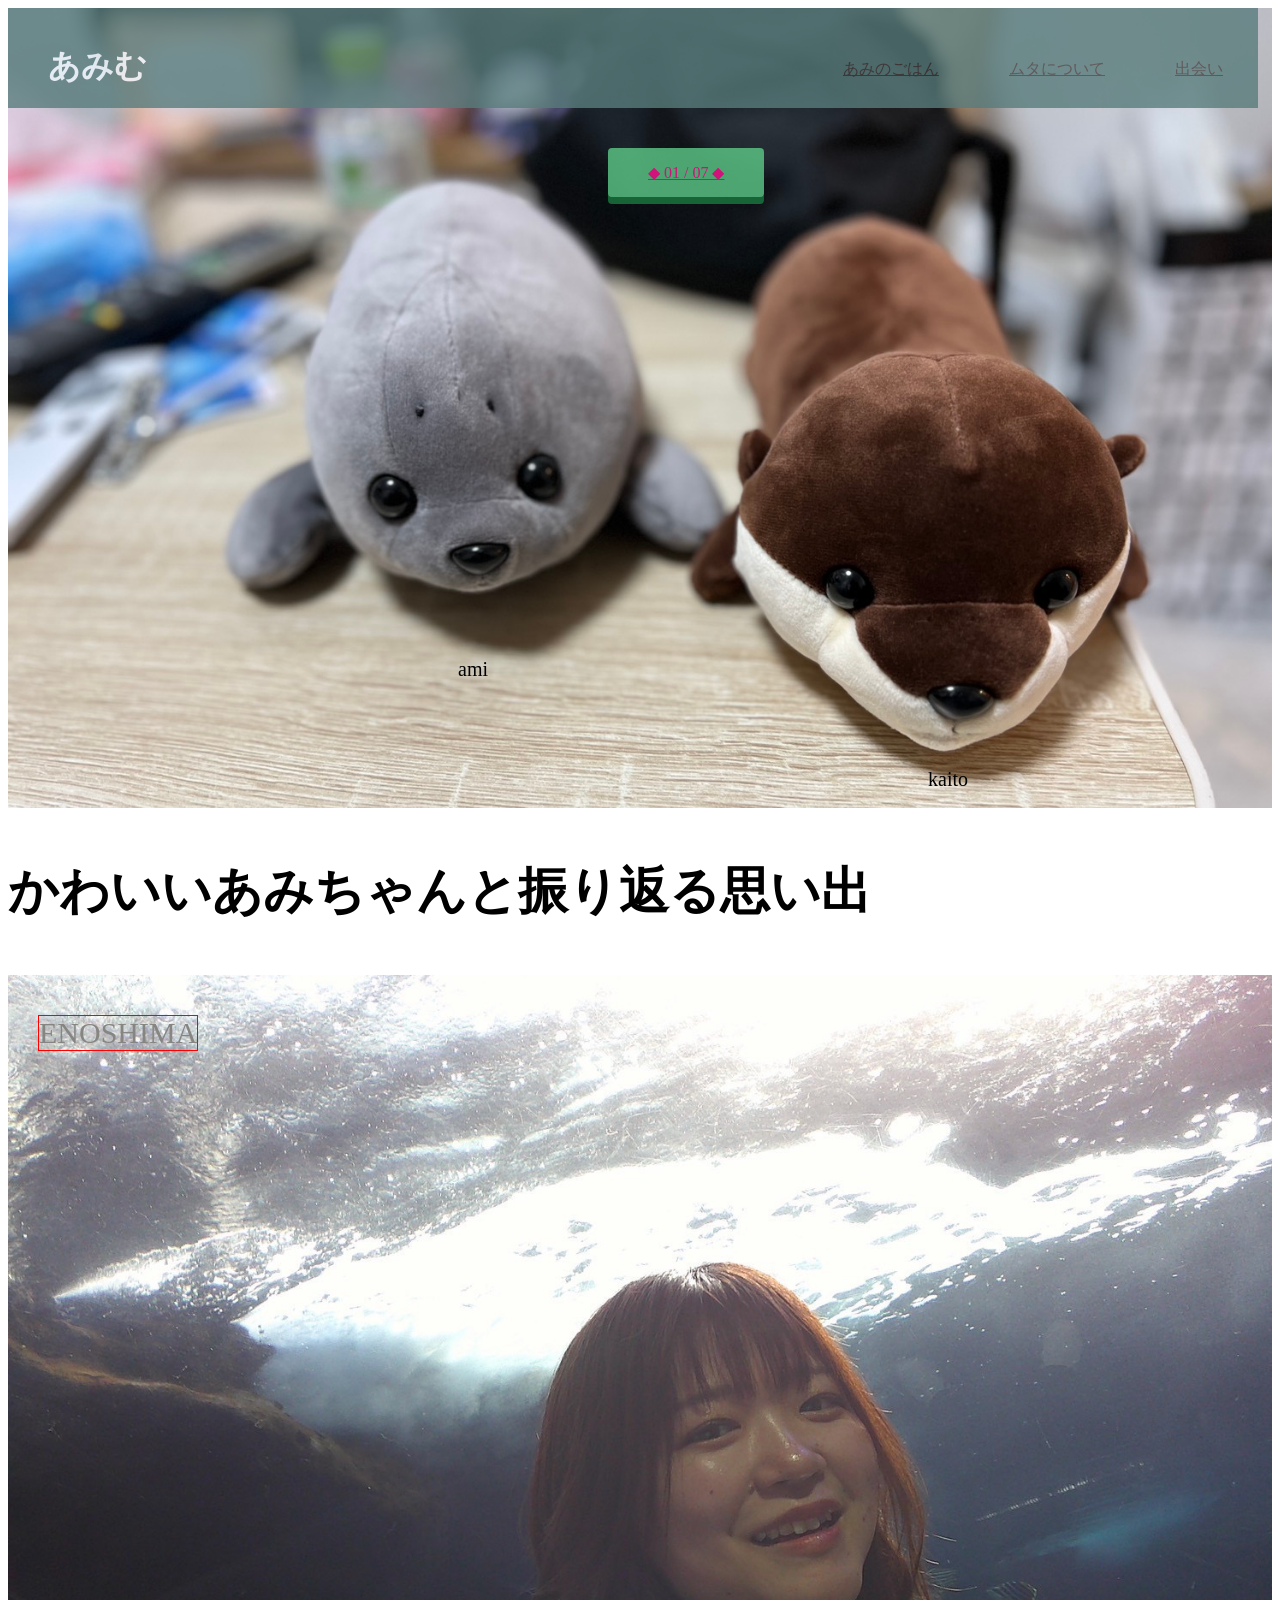
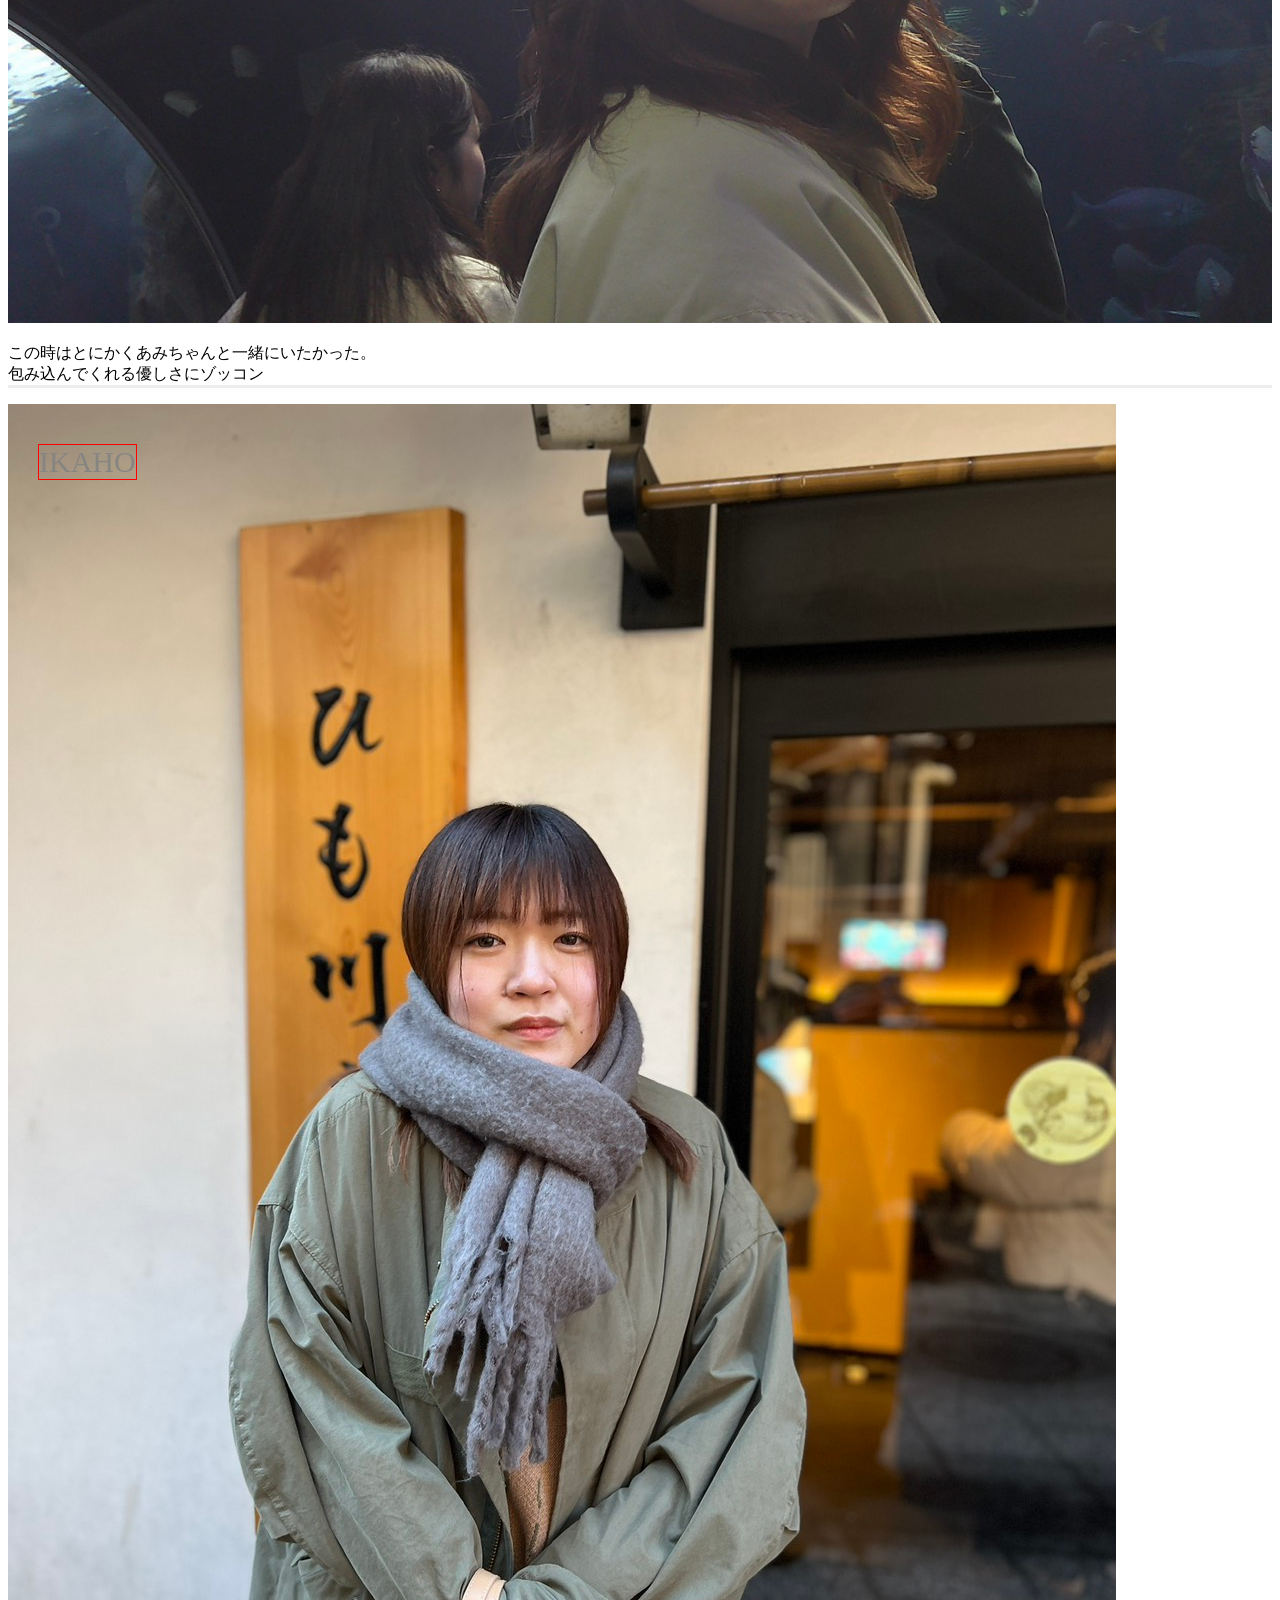
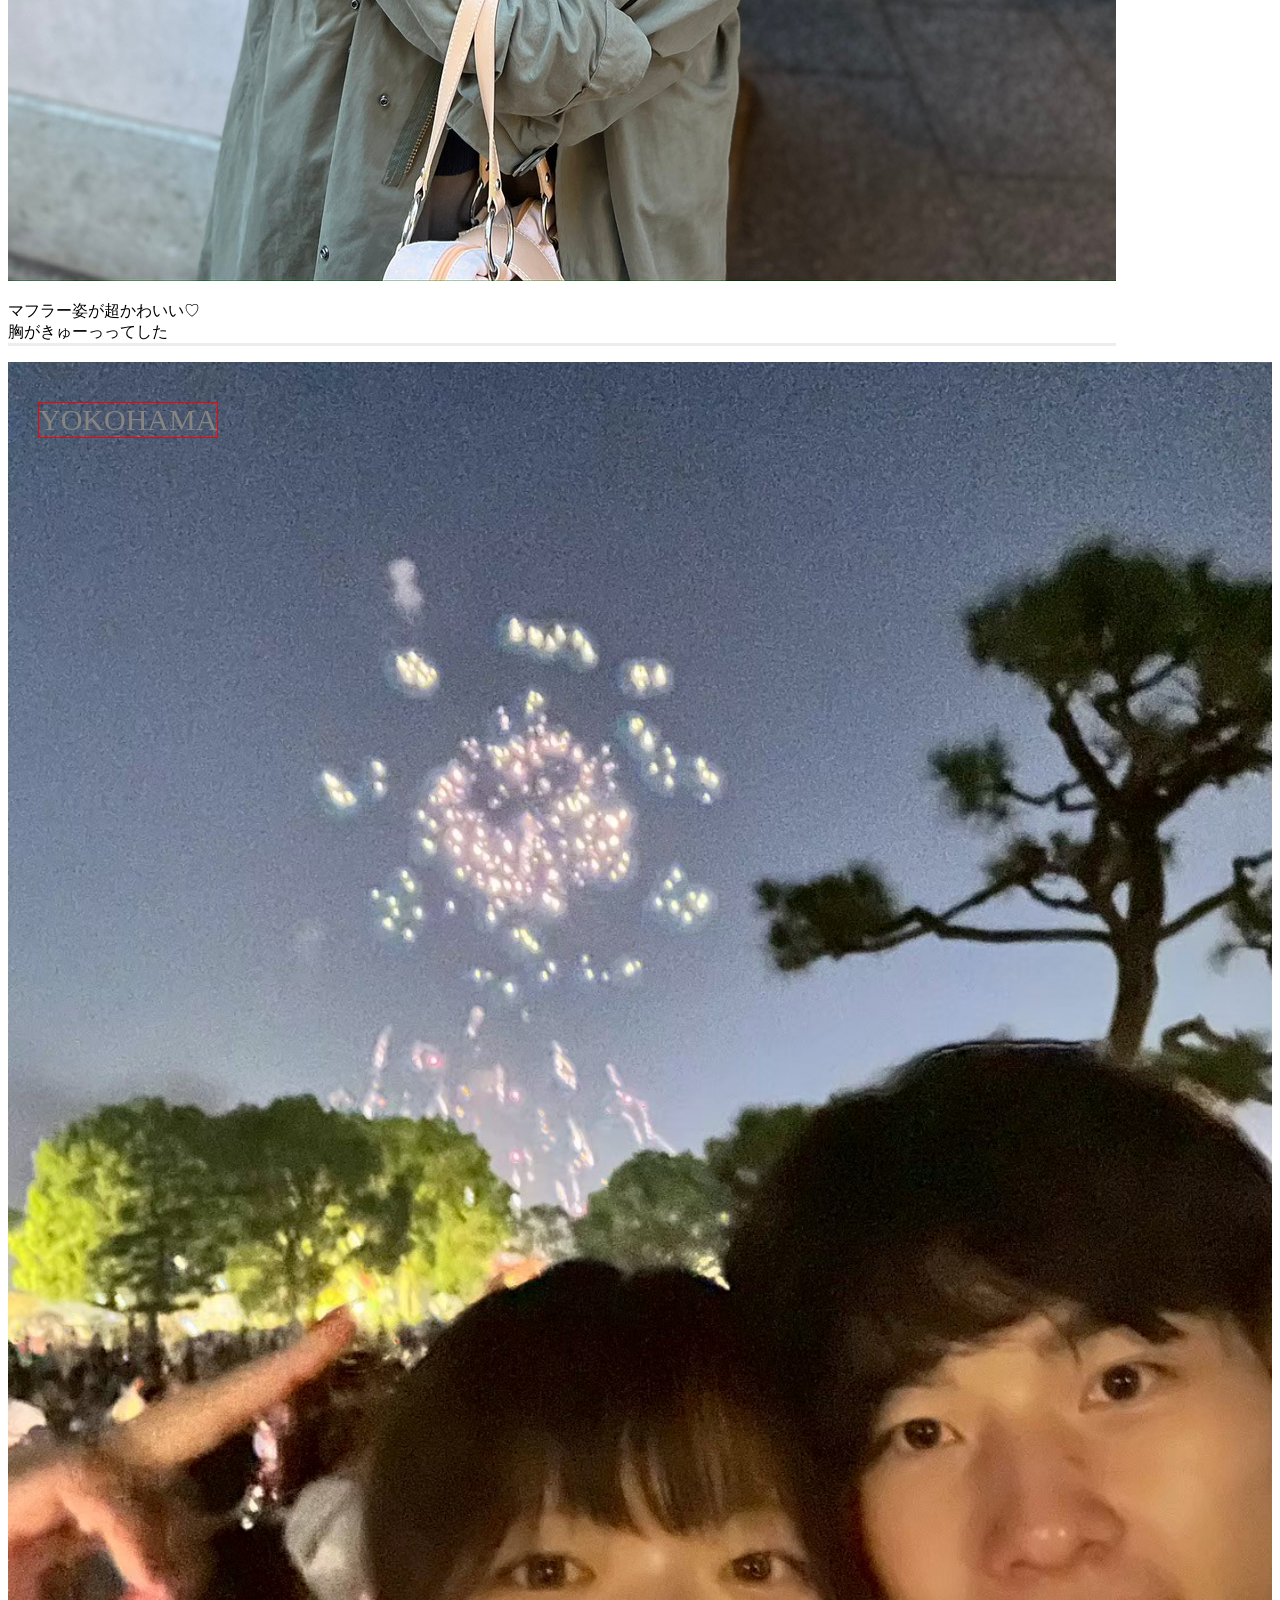
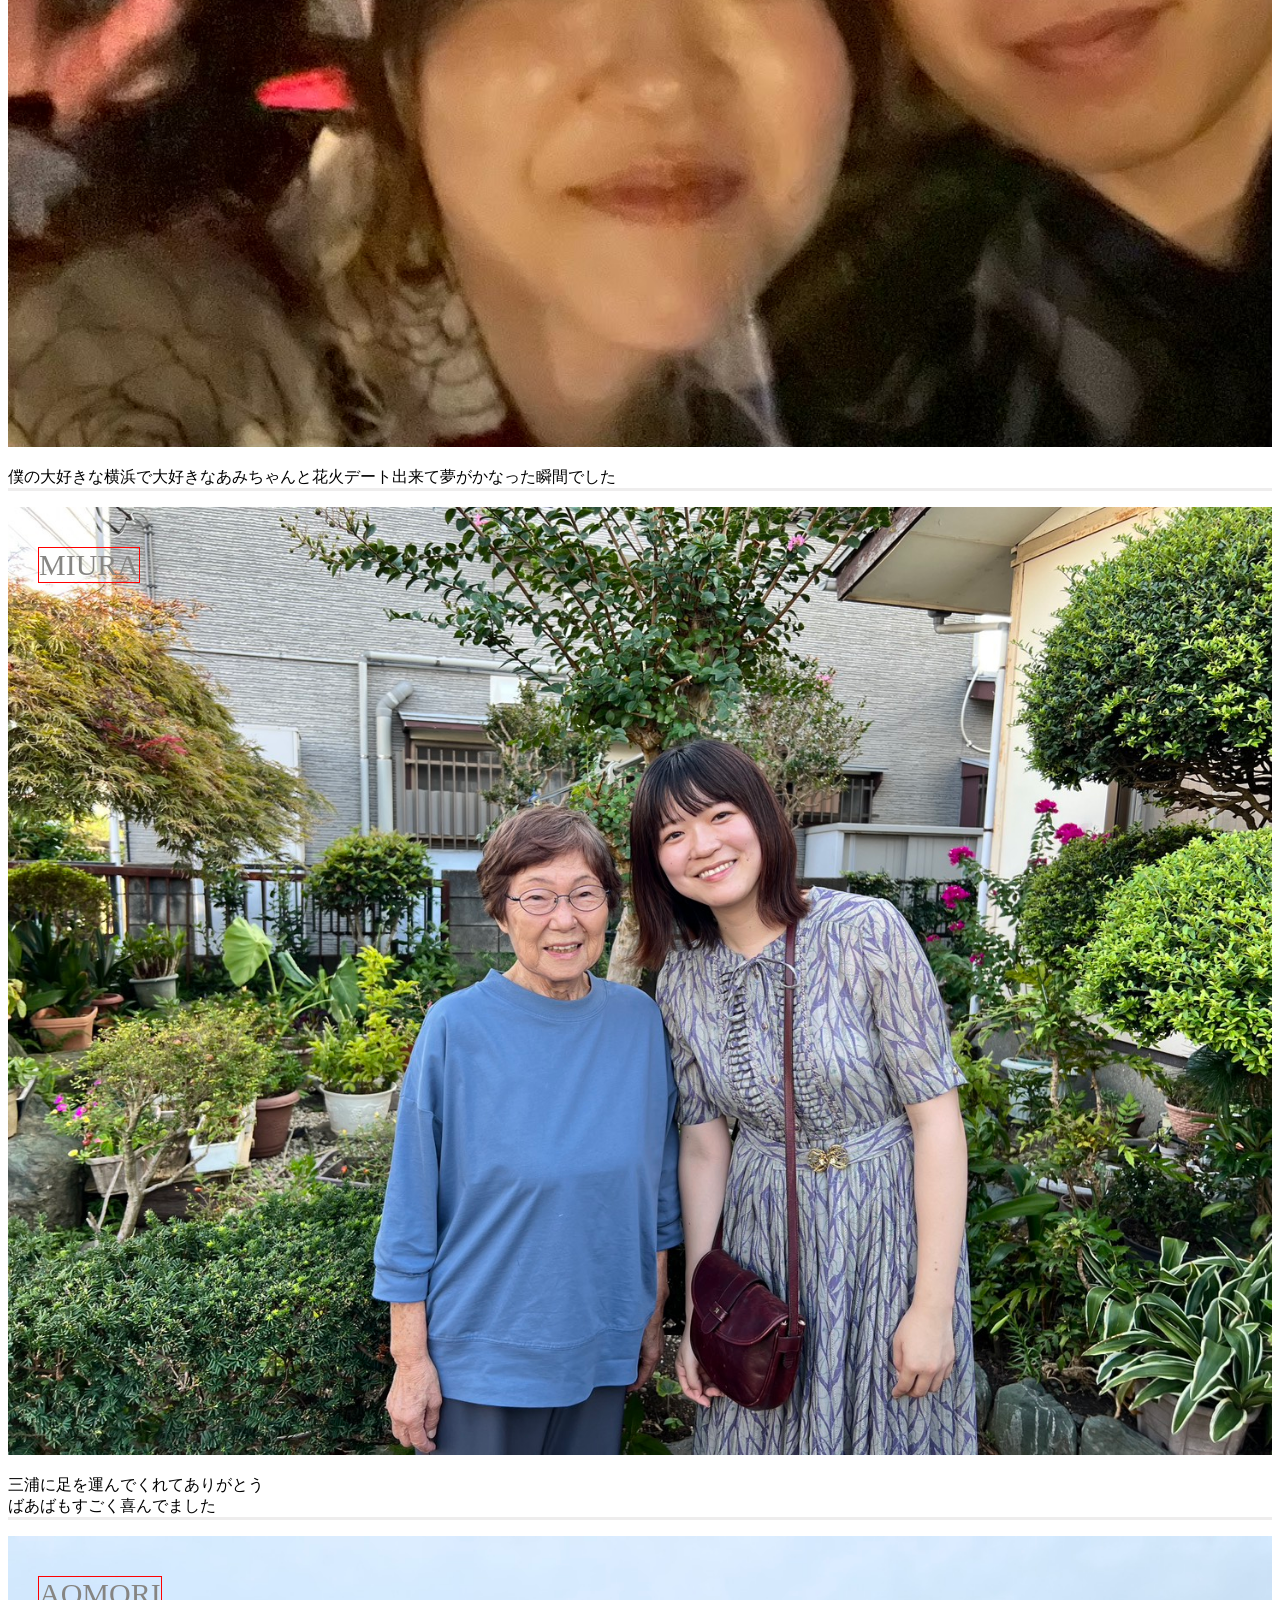
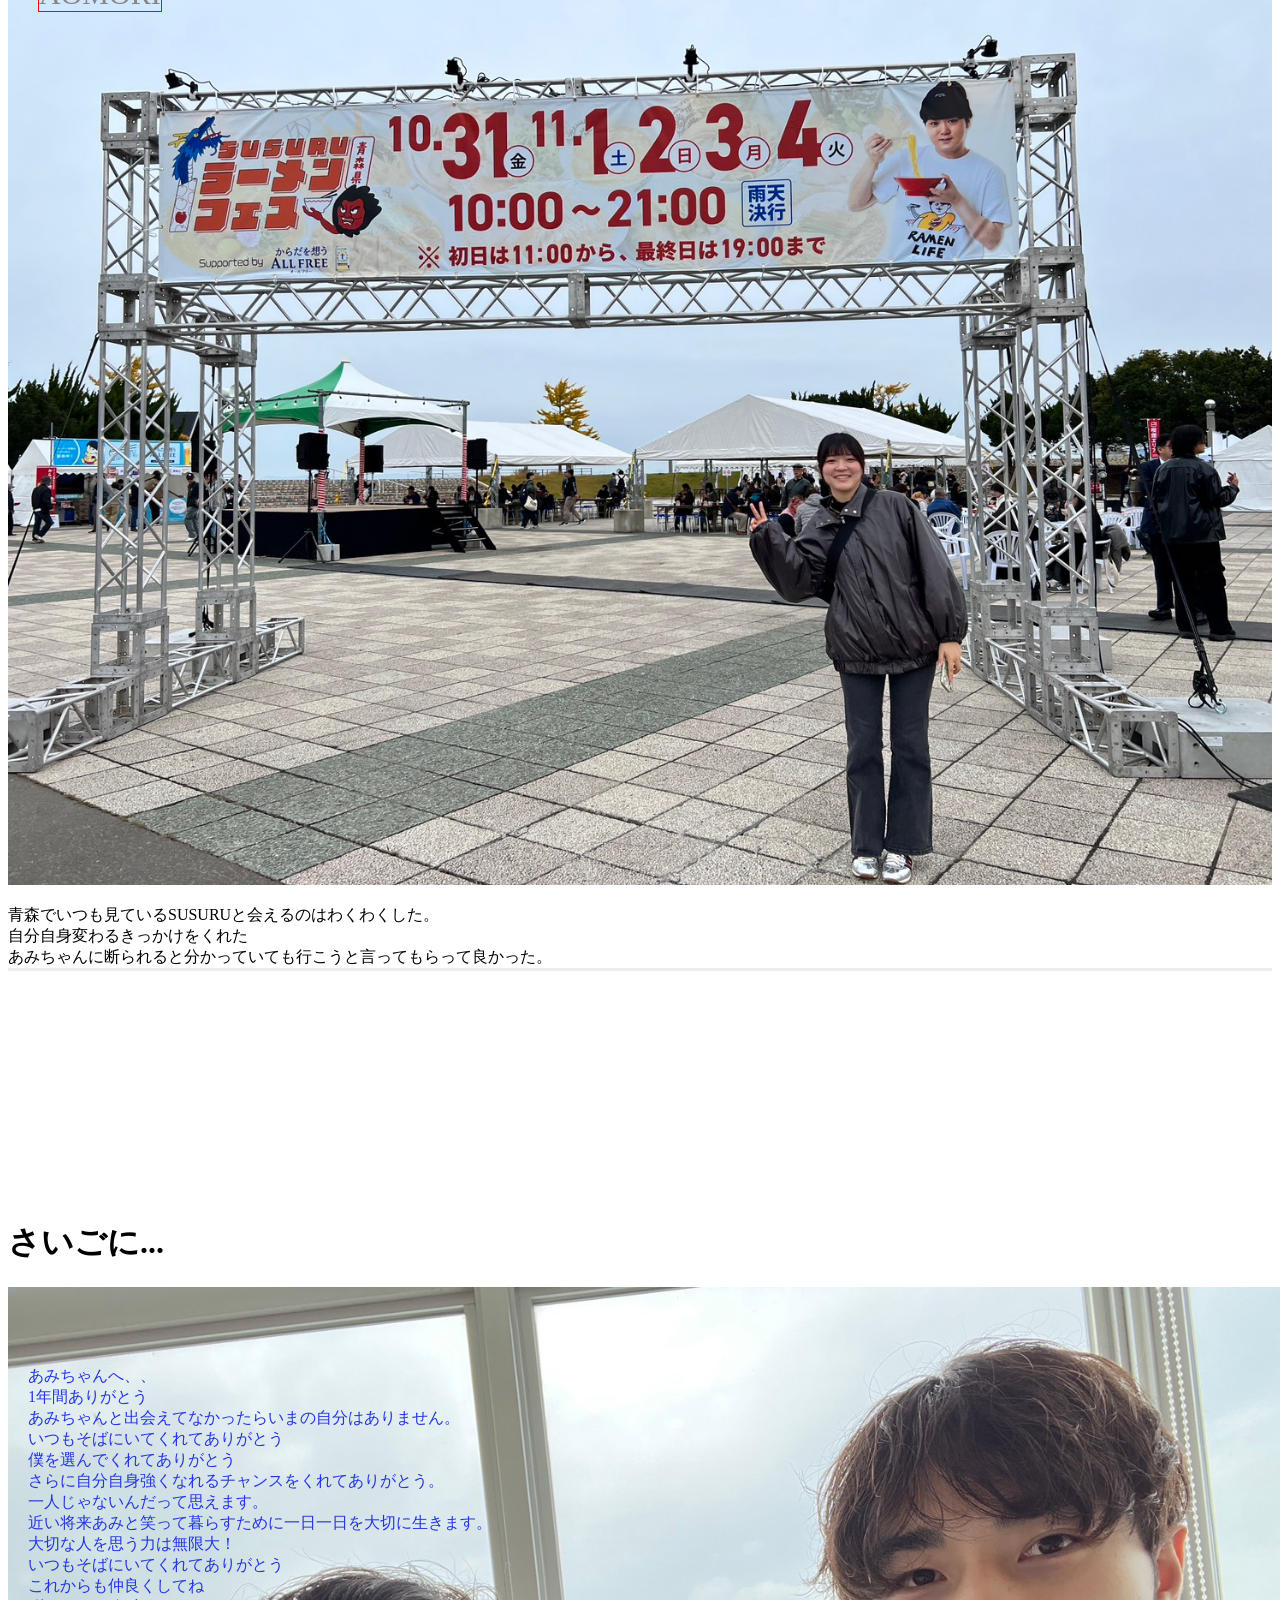
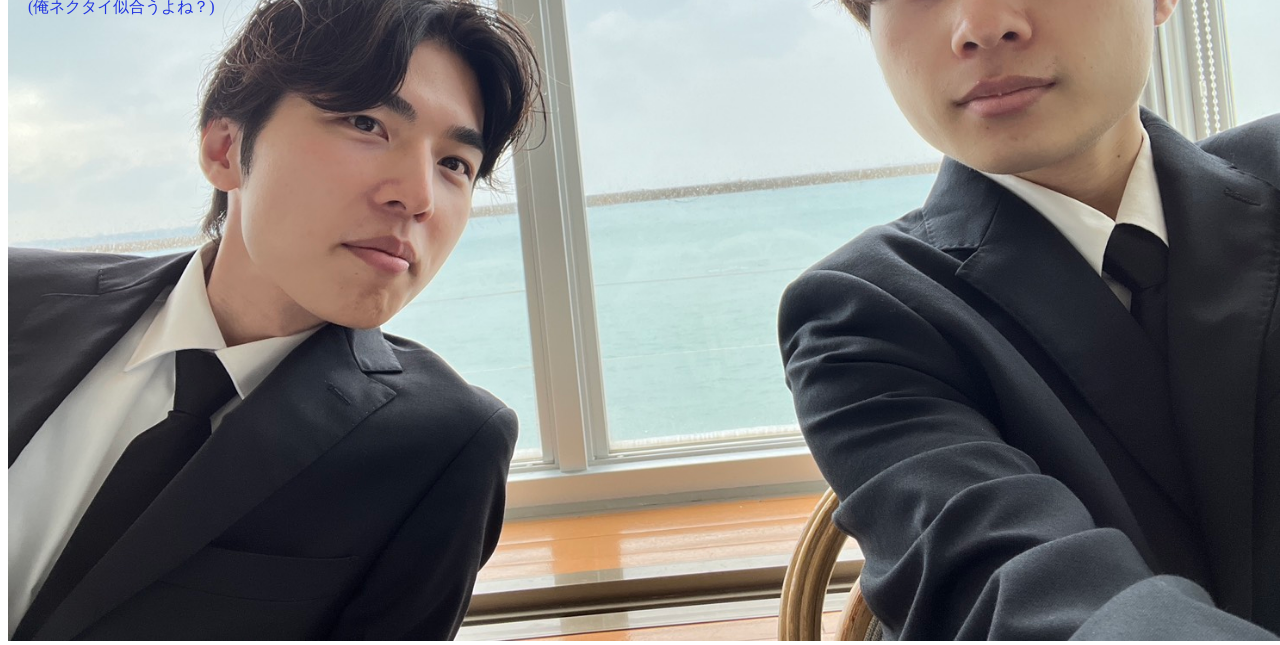
<file: index.html>
<!DOCTYPE html>
<html>
  <head>
    <meta charset="utf-8">
    <title>あみむ1周年</title>
    <meta name="viewport" content="width=device-width, initial-scale=1.0">
  </head>
  <body>
    
    <link rel="stylesheet" href="https://maxcdn.bootstrapcdn.com/font-awesome/4.3.0/css/font-awesome.min.css">
     <link rel="stylesheet" href="style.css">
  </body>
</html>
<header>
<div class="container">
  <div class="header-left">
    <h1>あみむ</h1>


  </div>
  <div class="header-right">
    <ul>
      <li><a href="page1.html" class="hover">出会い</a></li>
      <li><a href="page2.html" class="hover">ムタについて</a></li>
      <li><a href="page3.html" class="hover">あみのごはん</a></li>
    </ul>
  </div>
</div>
</header>
<div class="top-wrapper">
  <a href="https://www.yomiuriland.com/jewellumination/" class="btn">◆ 01 / 07 ◆</a>
<p class="kaito">kaito</p>
<p class="ami">ami</p>
</div>
<div class="lesson-wrapper">
  <div>
  <div class=""heading>
<h3 class="section-tittle">かわいいあみちゃんと振り返る思い出</h3>

</div>
 
<div class="lessons">
<div class="lesson">
  <div class="lesson-icon">
  <img src="水族館.jpg" class="taravel">
  <p  class="place">ENOSHIMA</p>
  </div>
  <p class="text-contents">この時はとにかくあみちゃんと一緒にいたかった。<br>包み込んでくれる優しさにゾッコン</p>

</div>

<div class="lesson">
  <div class="lesson-icon">
  <img src="伊香保うどん.jpg" class="taravel">
  <p>IKAHO</p>
  </div>
  <p class="text-contents">マフラー姿が超かわいい♡<br>胸がきゅーっってした</p>

</div>

<div class="lesson">
  <div class="lesson-icon">
  <img src="花火.jpg" class="taravel">
  <p>YOKOHAMA</p>
  </div>
  <p class="text-contents">僕の大好きな横浜で大好きなあみちゃんと花火デート出来て夢がかなった瞬間でした</p>

<div class="lesson">
  <div class="lesson-icon">
  <img src="ばあば.jpg" class="taravel">
  <p>MIURA</p>
  </div>
  <p class="text-contents">三浦に足を運んでくれてありがとう<br>ばあばもすごく喜んでました</p>

</div>

<div class="lesson">
  <div class="lesson-icon">
  <img src="ラーメンフェス.jpg" class="taravel">
  <p>AOMORI</p>
  </div>
  <p class="text-contents">青森でいつも見ているSUSURUと会えるのはわくわくした。<br>
    自分自身変わるきっかけをくれた
    <br>あみちゃんに断られると分かっていても行こうと言ってもらって良かった。</p>

</div>

</div>
</div>
</div>

</div>
<footer>
<h1>さいごに...</h1>
<img src="S__36634632_0.jpg" class="last-photo">
<p>あみちゃんへ、、<br>
  1年間ありがとう<!><br>
  あみちゃんと出会えてなかったらいまの自分はありません。<br>
いつもそばにいてくれてありがとう<br>
僕を選んでくれてありがとう<br>
さらに自分自身強くなれるチャンスをくれてありがとう。<br>
一人じゃないんだって思えます。<br>
近い将来あみと笑って暮らすために一日一日を大切に生きます。<br>
大切な人を思う力は無限大！<br>
  いつもそばにいてくれてありがとう<br>
  これからも仲良くしてね

<br>(俺ネクタイ似合うよね？)</p>
</div>

</footer>
</file>
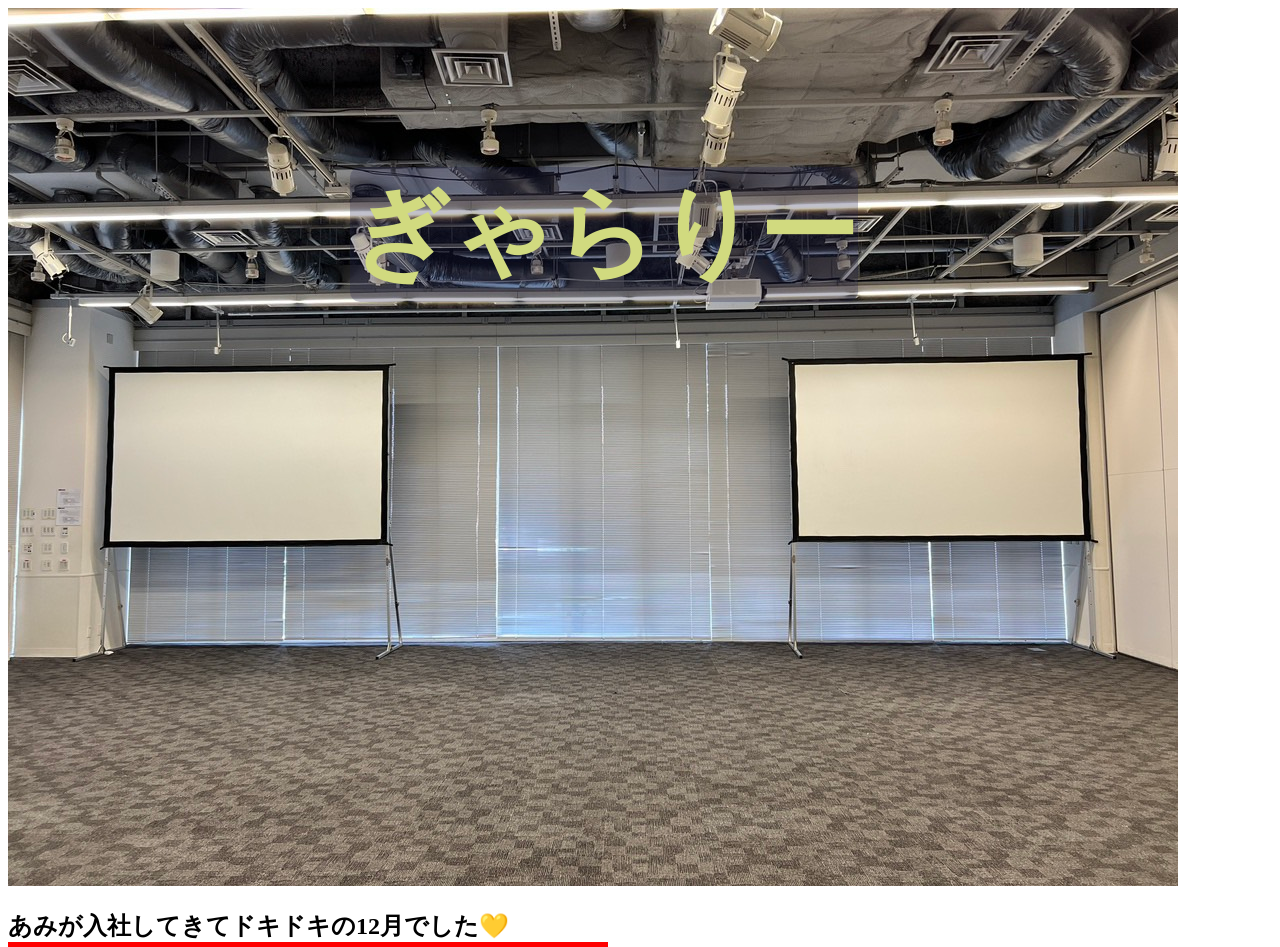
<file: page1.html>
<!DOCTYPE html>
<html lang="ja">
<head>
  <meta charset="UTF-8">
  <title>出会い</title>
  <link rel="stylesheet" href="page1.css">
  <link href="https://fonts.googleapis.com/css2?family=Noto+Sans+JP&display=swap" rel="page1">

</head>
<body>
  <div class="container">
  <img src="ギャラリー.jpg" class="gallery">
  <h1>ぎゃらりー</h1>
  <h2>あみが入社してきてドキドキの12月でした💛</h2>
  </div>
</body>

</html>
</file>
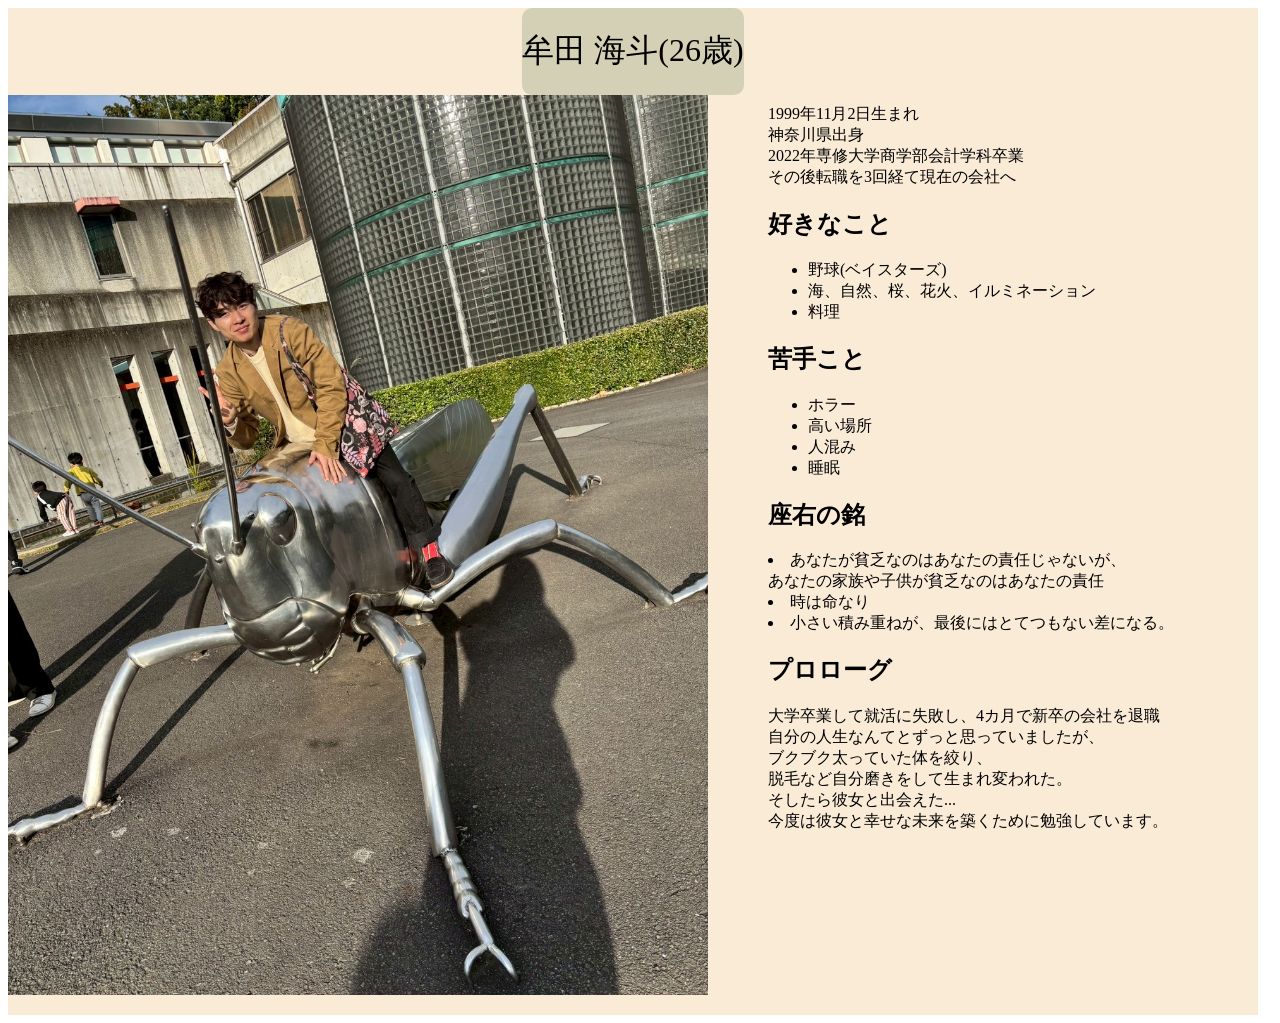
<file: page2.html>
<!DOCTYPE html>
<html lang="ja">
<head>
  <meta charset="UTF-8">
  <title>ムタ</title>
  <link rel="stylesheet" href="page2.css">


</head>
<body>
  <div class="container">
  <div class="my-box">
    <div class="name">
    <h1 >牟田 海斗(26歳)</h1>
    </div>
    <div class="inbox">
  <img src="バッタ.jpg" class="batta">
  
  <div class="profeil">
<p>1999年11月2日生まれ<br>
  神奈川県出身<br>
  2022年専修大学商学部会計学科卒業<br>
  その後転職を3回経て現在の会社へ
  </div>
</p>
</div>
<div class="紹介">
<h2 class="tittle">好きなこと</h2>
<ul > 
  <li>野球(ベイスターズ)</li>
  <li>海、自然、桜、花火、イルミネーション</li>
  <li>料理</li>
</ul>

<h2 class="tittle">苦手こと</h2>
<ul > 
  <li>ホラー</li>
  <li>高い場所</li>
  <li>人混み</li>
  <li>睡眠</li>
</ul>

<h2 class="tittle">座右の銘</h2>
<li>あなたが貧乏なのはあなたの責任じゃないが、<br>あなたの家族や子供が貧乏なのはあなたの責任</li>
<li>時は命なり</li>
<li>小さい積み重ねが、最後にはとてつもない差になる。</li>
</ul>

<h2  class="tittle">プロローグ</h2>
  <p>大学卒業して就活に失敗し、4カ月で新卒の会社を退職<br>自分の人生なんてとずっと思っていましたが、<br>ブクブク太っていた体を絞り、<br>脱毛など自分磨きをして生まれ変われた。
    <br>そしたら彼女と出会えた...<br>今度は彼女と幸せな未来を築くために勉強しています。</p>
</div>
  </div>
  </div>
</body>
</html>
</file>
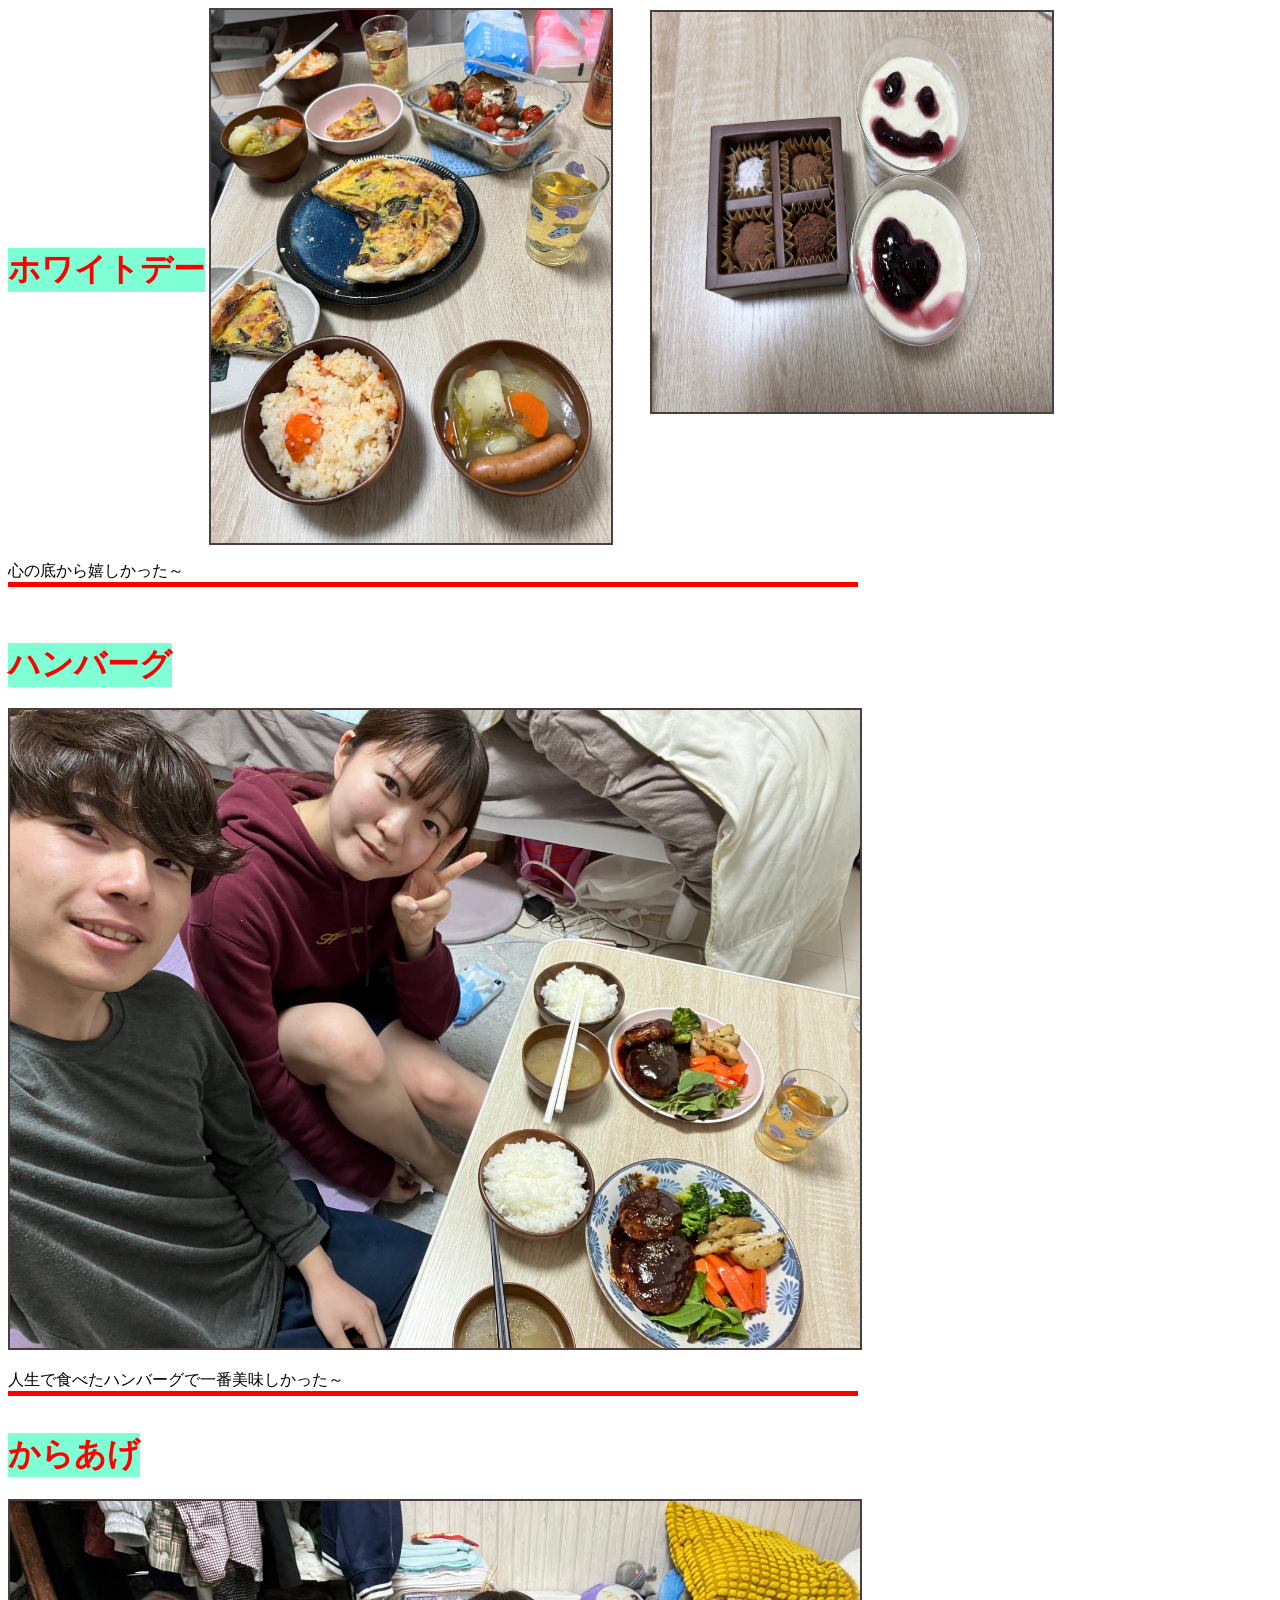
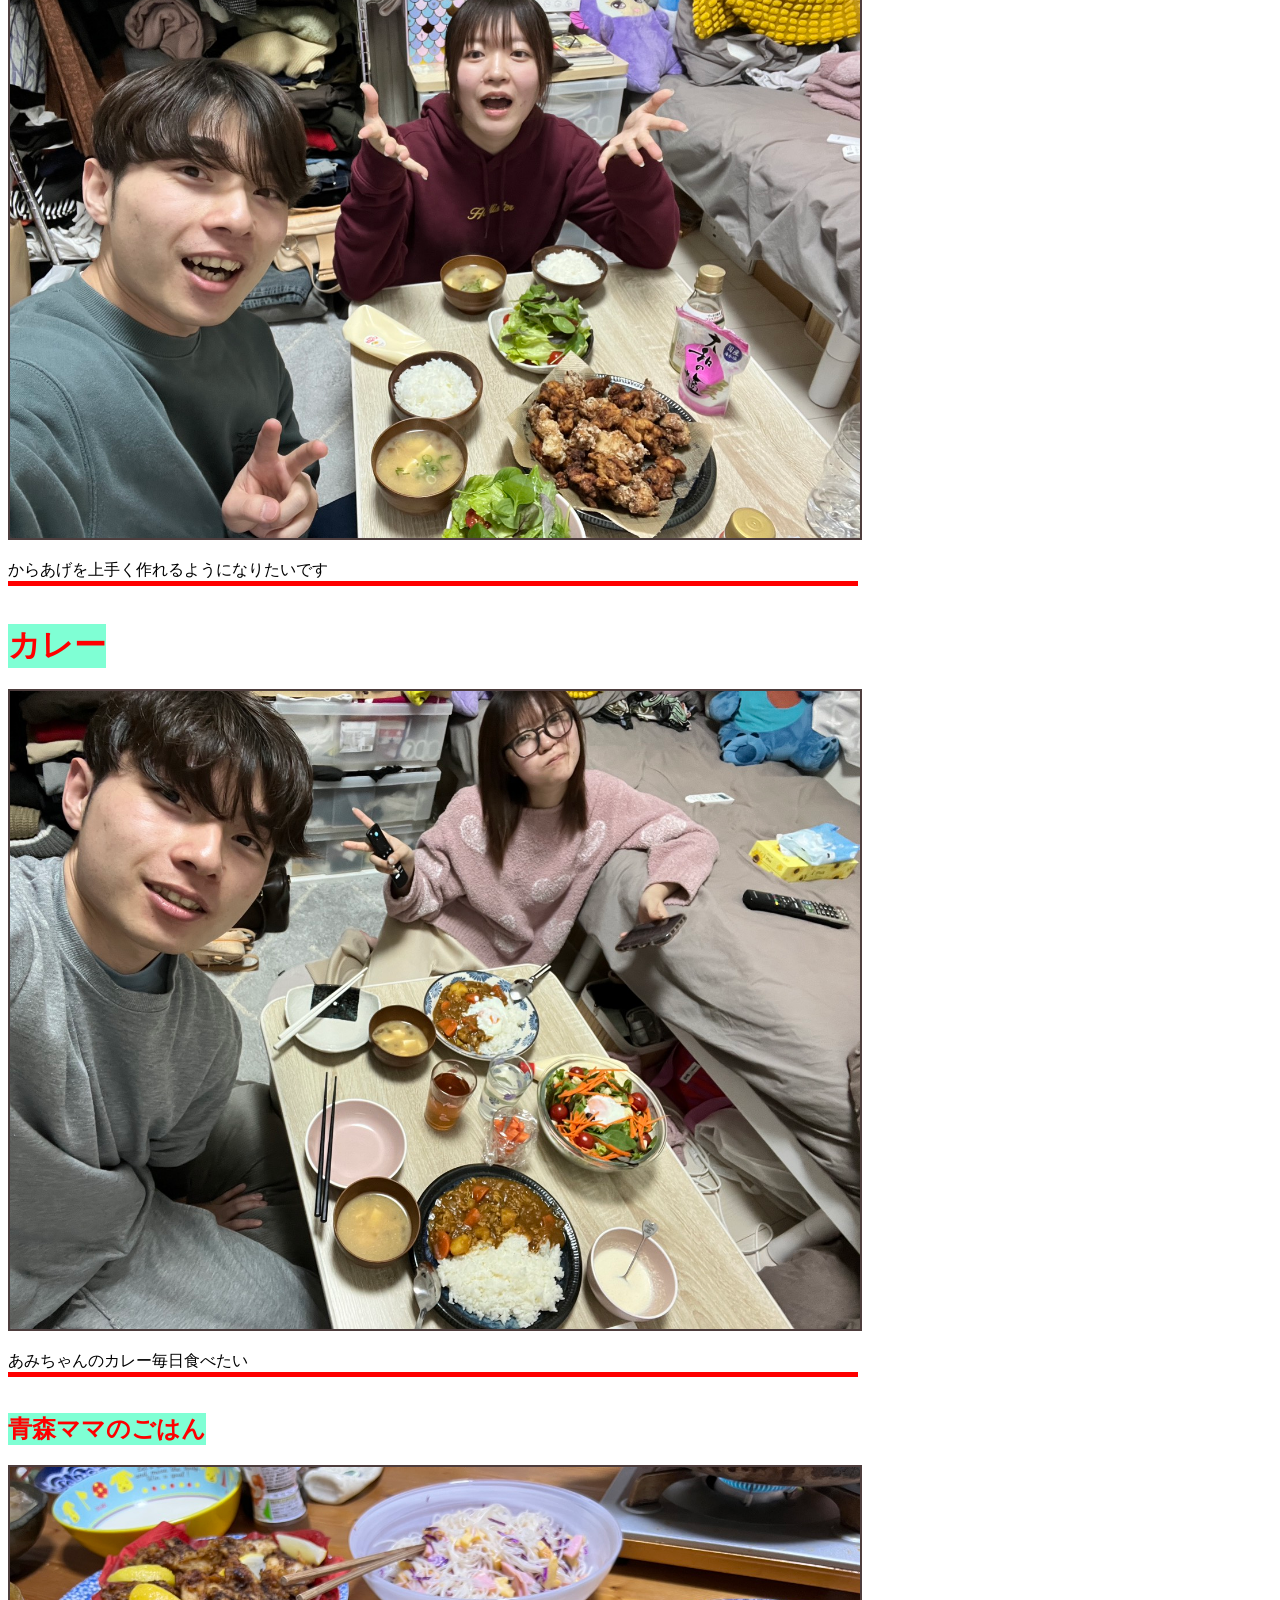
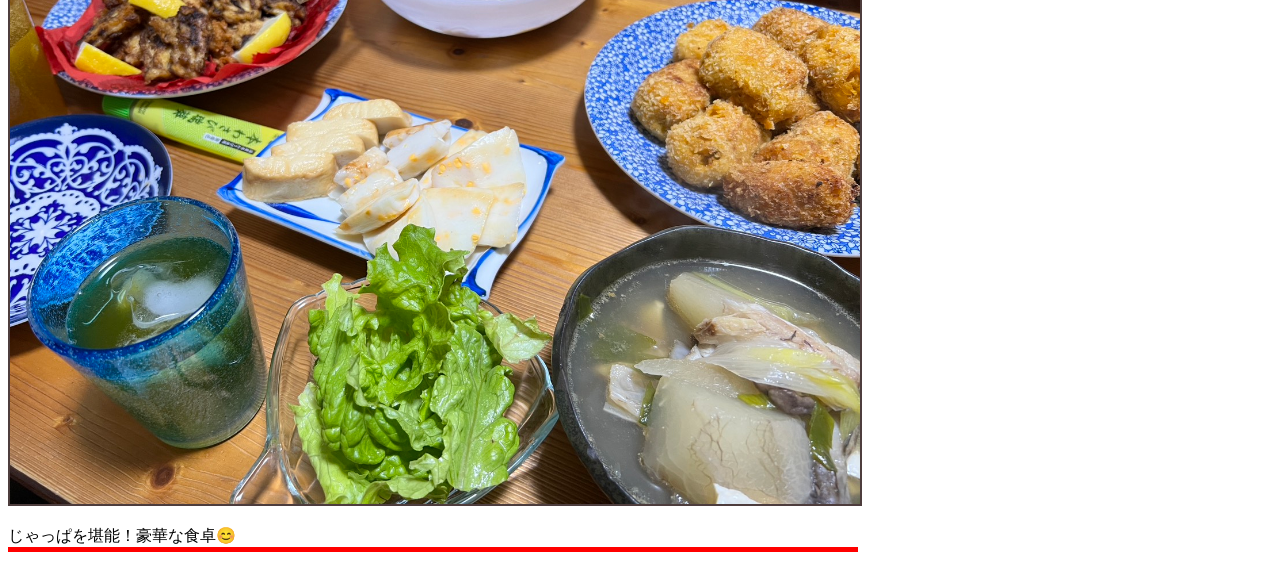
<file: page3.html>
<!DOCTYPE html>
<html lang="ja">
<head>
  <meta charset="UTF-8">
  <title>あみのごはん</title>
  <link rel="stylesheet" href="page3.css">


</head>
<body>
  <div class="container">
    <div class="photo-wrapper">
　<div class="photo">
  <h1 class="tittle">ホワイトデー</h1>
  <img src="ホワイトデー.jpg"class="rotate90" >
  <img src="チョコ.jpg" class="rotate89">
  <p class="coment">心の底から嬉しかった～</p>
  </div>

  <div class="photo">
    <br>
 
  <h1 class="tittle">ハンバーグ</h1>
  <img src="ハンバーグ.jpg" class="photo2" >
  <p>人生で食べたハンバーグで一番美味しかった～</p>
  </div>

  <div class="photo">
  <h1 class="tittle">からあげ</h1>
  <img src="唐揚げ.jpg"class="photo2" >
  <p>からあげを上手く作れるようになりたいです</p>
  </div>

  <div class="photo">
  <h1 class="tittle">カレー</h1>
  <img src="カレー.jpg"class="photo2" >
  <p>あみちゃんのカレー毎日食べたい</p>
  </div>
</div>

<div class="photo">
    <h2 class="tittle">青森ママのごはん</h2>
    <img src="実家.jpg" class="photo2">
    <p>じゃっぱを堪能！豪華な食卓😊</p>
</div>
  </div>
</body>

</html>
</file>
<file: style.css>
header{
    z-index: 10;
    position: fixed;
}

li {
    list-style: none;
}
a{
    color:rgb(73, 63, 63);
}

header{
    height:100px;
    background-color:rgb(89, 124, 124);
    opacity: 0.8;
}

.container{
    text-align: center;
    width: 1250px;
}
.header-left{
    float:left;
}
.header-left h1{
padding:0px 20px 20px 40px;
color: aliceblue;
}
.header-right li{
    float:right;
    padding: 35px;
   
}
.hover:hover{
color:white;
opacity:1.0;
}
.top-wrapper{
 height:800px;
    background-image:url(かわうそ.jpg); 
    background-size:cover;
    position:relative;
}
.top-wrapper a{
    position:absolute;
    top:140px;
    left:600px;
    color:deeppink
}
.btn {
  padding: 8px 24px;
  color: white;
  display: inline-block;
  opacity: 0.8;
  border-radius: 4px;
  padding: 15px 40px;
  background-color: #5dca88;
  box-shadow: 0 7px #1a7940;
}

.kaito{
position:absolute;
top: 740px;
left: 920px;
font-size:20px;
}
.ami{
    position: absolute;
    top:630px;
    left:450px;
    font-size:20px;
}
.section-tittle{
    font-size: 50px;;
}
.taravel{
 width: 100%;
  height: 100%;
  object-fit: cover;
}
.lesson-icon p{
position: absolute;
top:10px;
left:30px;
font-size:30px;
border:1px solid red;
color:rgb(134, 133, 130);
}
.text-contents{
    border-bottom: 3px solid rgba(168, 162, 162, 0.194);
}
.lesson{
    float:left;
    flex-direction:column;
    position: relative;

}
.last-photo{
     width: 100%;
  height: 100%;
  object-fit: cover;
     position:relative;

}
footer p{
position: absolute;
top:150px;
left:20px;
font-weight:normal;
color:rgb(34, 53, 225);

}

footer{
position:absolute;
top:7600px;
}

@media (max-width: 480px) {
  body {
    font-size: 14px;
      width:90%;
  }
 .container {
  width: 90%;
  max-width: 430px; /* iPhone14 Pro Max 用 */
  margin: 0 auto;
  text-align: center;
  box-sizing: border-box;
}
    .kaito, .ami, .top-wrapper a {
  position: absolute;
  font-size: 14px;  /* 小さめに調整 */
}
.kaito { top: 300px; left: 250px; }
.ami { top: 250px; left: 120px; }
.top-wrapper a { top: 100px; left: 150px; }
    
    .taravel, .last-photo {
  width: 100%;
  height: auto;
  object-fit: cover;
}
    footer {
  position: relative; /* 画面下に自然に配置 */
  padding: 20px;
  text-align: center;
}
    .top-wrapper{
 height:400px;
        width:400px;
    background-image:url(かわうそ.jpg); 
        max-width:100%;
    background-size:cover;
    position:relative;
}
    .section-tittle{
        font-size:5px;
    }
    .lesson-icon p{
position: absolute;
top:3px;
left:5px;
font-size:10px;
border:1px solid red;
color:rgb(134, 133, 130);
}
    .last-photo{
     width: 100%;
  height: 100%;
  object-fit: cover;
     position:relative;

}
    footer{
position:absolute;
top:2000px;
}
    footer p{
position: absolute;
top:20px;
left:10px;
font-size:4px;
font-weight:normal;
color:rgb(34, 53, 225);

}
    .top-wrapper{
 height:200px;
    background-image:url(かわうそ.jpg); 
    background-size:cover;
    position:relative;
}
</file>
<file: page1.css>
.container{
    width:600px;
    height:600px;
  
    
}
.gallery{
    position:relative;   
}
h1{
    position:absolute;
    top:100PX;
    left: 350px;
    font-size:100px;
    color:rgb(209, 218, 127);
    background-color:rgba(32, 29, 73, 0.276);
    border-radius: 10px;
    font-family: 'Noto Sans JP', sans-serif;
}
h2{
    border-bottom:5px solid red;
}

@media (max-width: 480px) {
    .container{
    max-width:100%;
    height:600px;
  
    
}
</file>
<file: page2.css>
.batta{
    height:900px;
    width:700px;
}
.name{
    display: block;
    text-align: center;
    margin:0 auto;
    background-color: rgb(212, 208, 181);
    border-radius: 10px;
}
.name h1{
    font-weight: normal;
}
.my-box{
    width:1250px;
 
    background-color: antiquewhite;
    display:flex;
  flex-direction: column;
   position:relative;
}
.profeil{
    position:absolute;
    top:80px;
    left:760px;
}
  .inbox{
    width:50%
    
  
}
.紹介{
   
    position:absolute;
    top:180px;
    left:760px;
  
}
</file>
<file: page3.css>
.photo{
    float:left;
    width:850px;
    flex-direction:column;
}
.rotate90 {
  display: inline-block;
  width: 400px; /* 好きなサイズに調整 */
  margin-right: 10px; /* 画像同士の間隔 */
  vertical-align: middle;
  border:2px solid rgb(77, 61, 61);
}
.photo-wrapper{
  flex-direction:column;
}
.tittle{
  color:red;
  display:inline-block;
  background-color: aquamarine;
}
.rotate89{
  position:absolute;
  top:10px;
  left:650px;
  width:400px;
  height:400px;
  flex:auto;
   border:2px solid rgb(77, 61, 61);
}
.photo2{
   border:2px solid rgb(77, 61, 61);
   width:850px;
}
.container p{
  border-bottom:5px solid red;;
}
</file>
